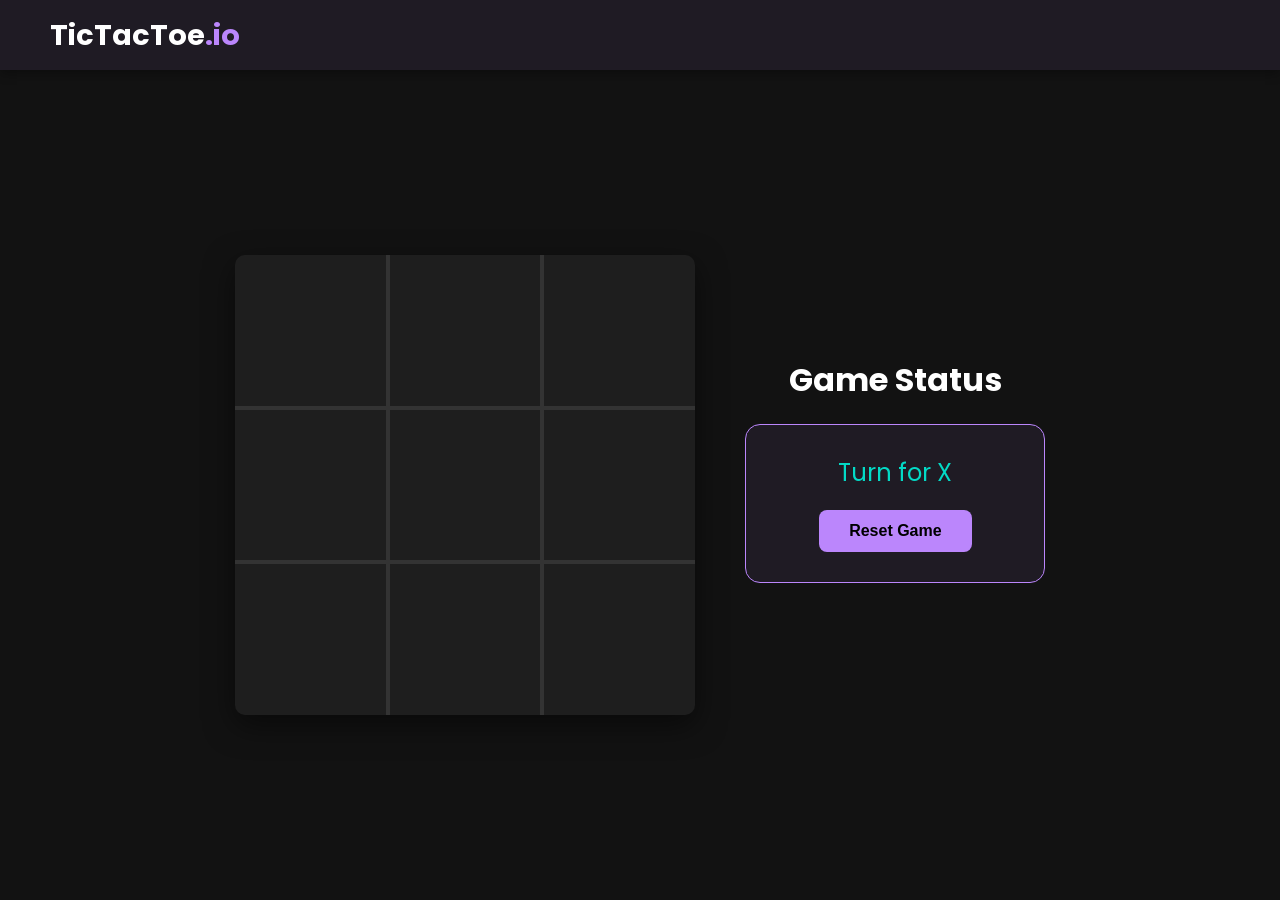
<file: TicTacToe/index.html>
<!DOCTYPE html>
<html lang="en">
<head>
    <meta charset="UTF-8">
    <meta name="viewport" content="width=device-width, initial-scale=1.0">
    <title> Tic-Tac-Toe</title>
    <link rel="stylesheet" href="style.css">
</head>
<body>
    <nav>
        <ul>
            <li>TicTacToe<span>.io</span></li>
        </ul>
    </nav>

    <div class="gameContainer">
        <div class="board-wrapper">
            <div class="container">
                <div class="box bt-0 bl-0"><span class="boxtext"></span></div>
                <div class="box bt-0"><span class="boxtext"></span></div>
                <div class="box bt-0 br-0"><span class="boxtext"></span></div>
                <div class="box bl-0"><span class="boxtext"></span></div>
                <div class="box"><span class="boxtext"></span></div>
                <div class="box br-0"><span class="boxtext"></span></div>
                <div class="box bl-0 bb-0"><span class="boxtext"></span></div>
                <div class="box bb-0"><span class="boxtext"></span></div>
                <div class="box br-0 bb-0"><span class="boxtext"></span></div>
            </div>
        </div>

        <div class="gameInfo">
            <h1>Game Status</h1>
            <div class="status-card">
                <span class="info">Turn for X</span>
                <button id="reset">Reset Game</button>
            </div>
            <div class="imgbox">
                <img src="excited.gif" alt="Winner Celebration">
            </div>
        </div>
    </div>

    <script src="index.js"></script>
</body>
</html>
</file>
<file: TicTacToe/style.css>
/* Importing modern fonts */
@import url('https://fonts.googleapis.com/css2?family=Poppins:wght@300;400;700&display=swap');

* {
    margin: 0;
    padding: 0;
    box-sizing: border-box;
}

body {
    background-color: #121212;
    color: white;
    font-family: 'Poppins', sans-serif;
    display: flex;
    flex-direction: column;
    min-height: 100vh;
}

/* Navbar Styling */
nav {
    background-color: #1f1b24;
    height: 70px;
    display: flex;
    align-items: center;
    padding: 0 50px;
    box-shadow: 0 4px 10px rgba(0,0,0,0.3);
}

nav ul { list-style: none; }
nav li { font-size: 1.8rem; font-weight: bold; }
nav span { color: #bb86fc; }

/* Layout container */
.gameContainer {
    display: flex;
    justify-content: center;
    align-items: center;
    flex-wrap: wrap;
    flex-grow: 1;
    padding: 20px;
    gap: 50px;
}

/* Grid Styling */
.container {
    display: grid;
    grid-template-columns: repeat(3, 12vw);
    grid-template-rows: repeat(3, 12vw);
    background: #1e1e1e;
    border-radius: 10px;
    box-shadow: 0 10px 30px rgba(0,0,0,0.5);
}

.box {
    border: 2px solid #333; /* Increased visibility */
    font-size: 6vw;
    cursor: pointer;
    display: flex;
    justify-content: center;
    align-items: center;
    transition: background 0.3s ease;
}

.box:hover {
    background-color: #2d2d2d;
}

/* Status Section */
.gameInfo {
    text-align: center;
    min-width: 300px;
}

.status-card {
    background: #1f1b24;
    padding: 30px;
    border-radius: 15px;
    margin-top: 20px;
    border: 1px solid #bb86fc;
}

.info {
    display: block;
    font-size: 24px;
    margin-bottom: 20px;
    color: #03dac6;
}

/* Reset Button */
#reset {
    padding: 12px 30px;
    background: #bb86fc;
    border: none;
    border-radius: 8px;
    font-weight: bold;
    font-size: 1rem;
    cursor: pointer;
    transition: transform 0.2s, background 0.2s;
}

#reset:hover {
    background: #a370f7;
    transform: scale(1.05);
}

/* GIF Styling */
.imgbox img {
    width: 0;
    margin-top: 25px;
    border-radius: 10px;
    transition: width 0.5s ease;
}

/* Mobile Responsiveness */
@media screen and (max-width: 800px) {
    .container {
        grid-template-columns: repeat(3, 25vw);
        grid-template-rows: repeat(3, 25vw);
    }
    .box { font-size: 15vw; }
    nav { padding: 0 20px; }
}

/* Cleaner board edges */
.br-0 { border-right: 0; }
.bt-0 { border-top: 0; }
.bb-0 { border-bottom: 0; }
.bl-0 { border-left: 0; }
</file>
